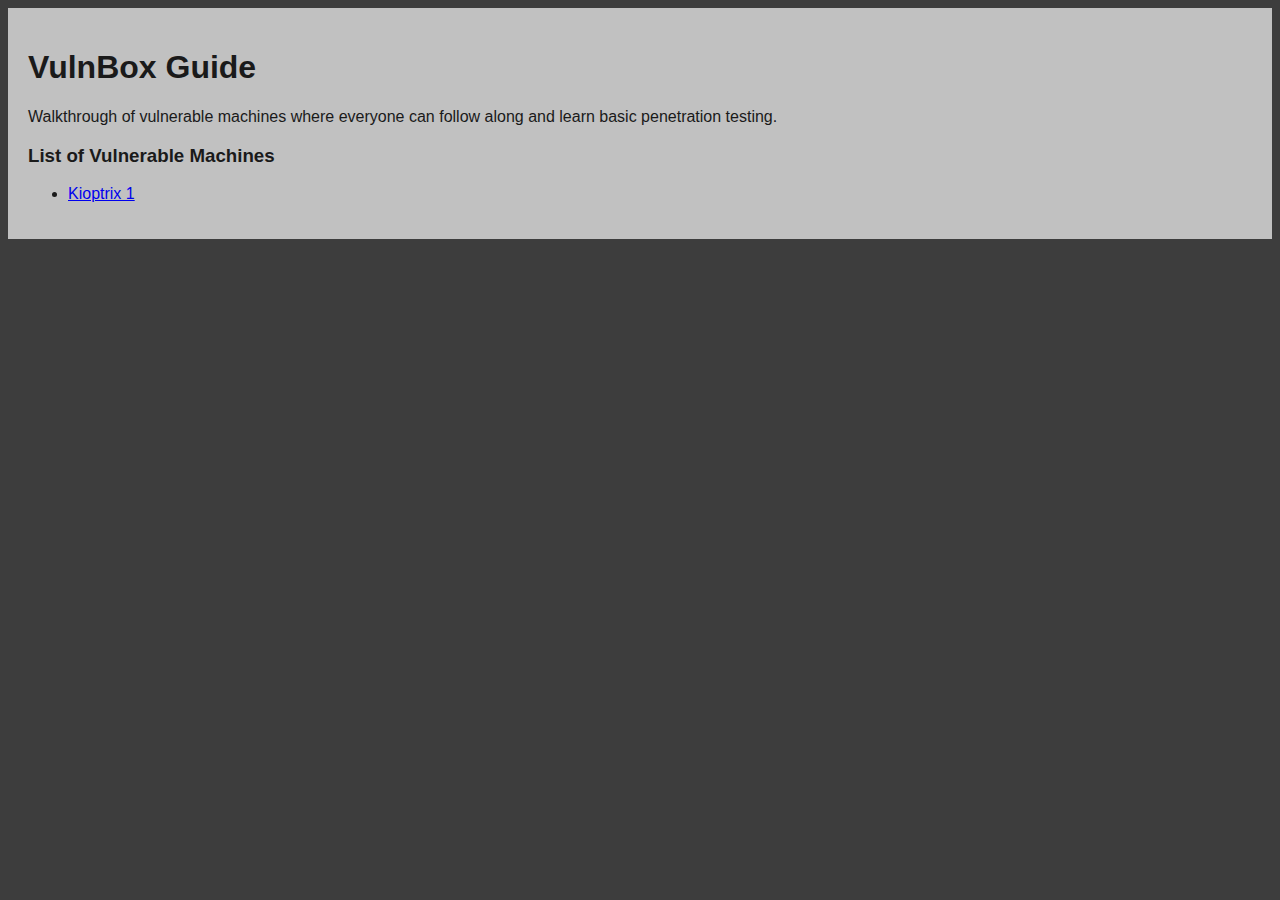
<file: index.html>
<!DOCTYPE html>
<html lang="en">
<head>
    <meta charset="UTF-8">
    <meta http-equiv="X-UA-Compatible" content="IE=edge">
    <meta name="viewport" content="width=device-width, initial-scale=1.0">
    <link rel="stylesheet" href="style.css">
    <title>VulnBox</title>
</head>
<body>
    <div class="coloring">
        <h1>VulnBox Guide</h1>
        <p>Walkthrough of vulnerable machines where everyone can follow along and learn basic penetration testing.</p>
        <h3>List of Vulnerable Machines</h3>
        <ul>
            <li><a href="./page/kioptrix-1.html">Kioptrix 1</a></li>
        </ul>
    </div>
    
</body>
</html>
</file>
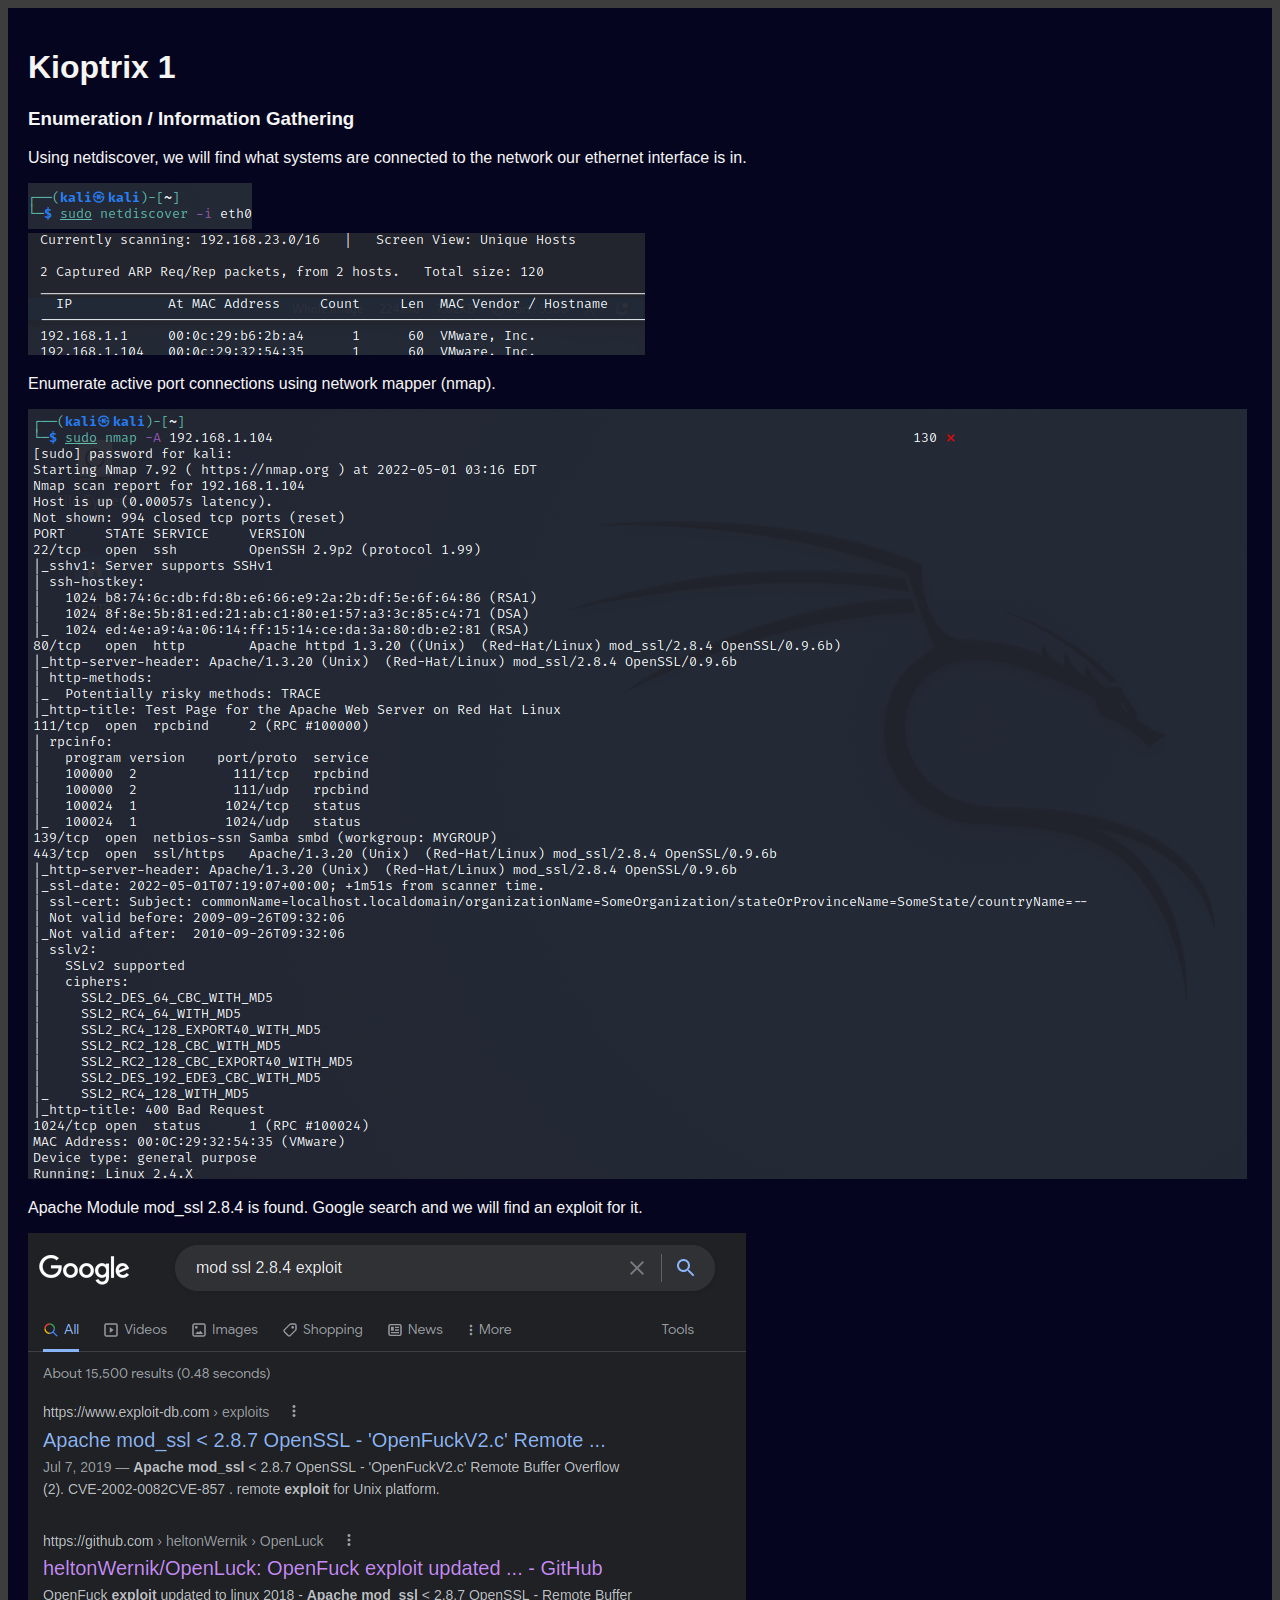
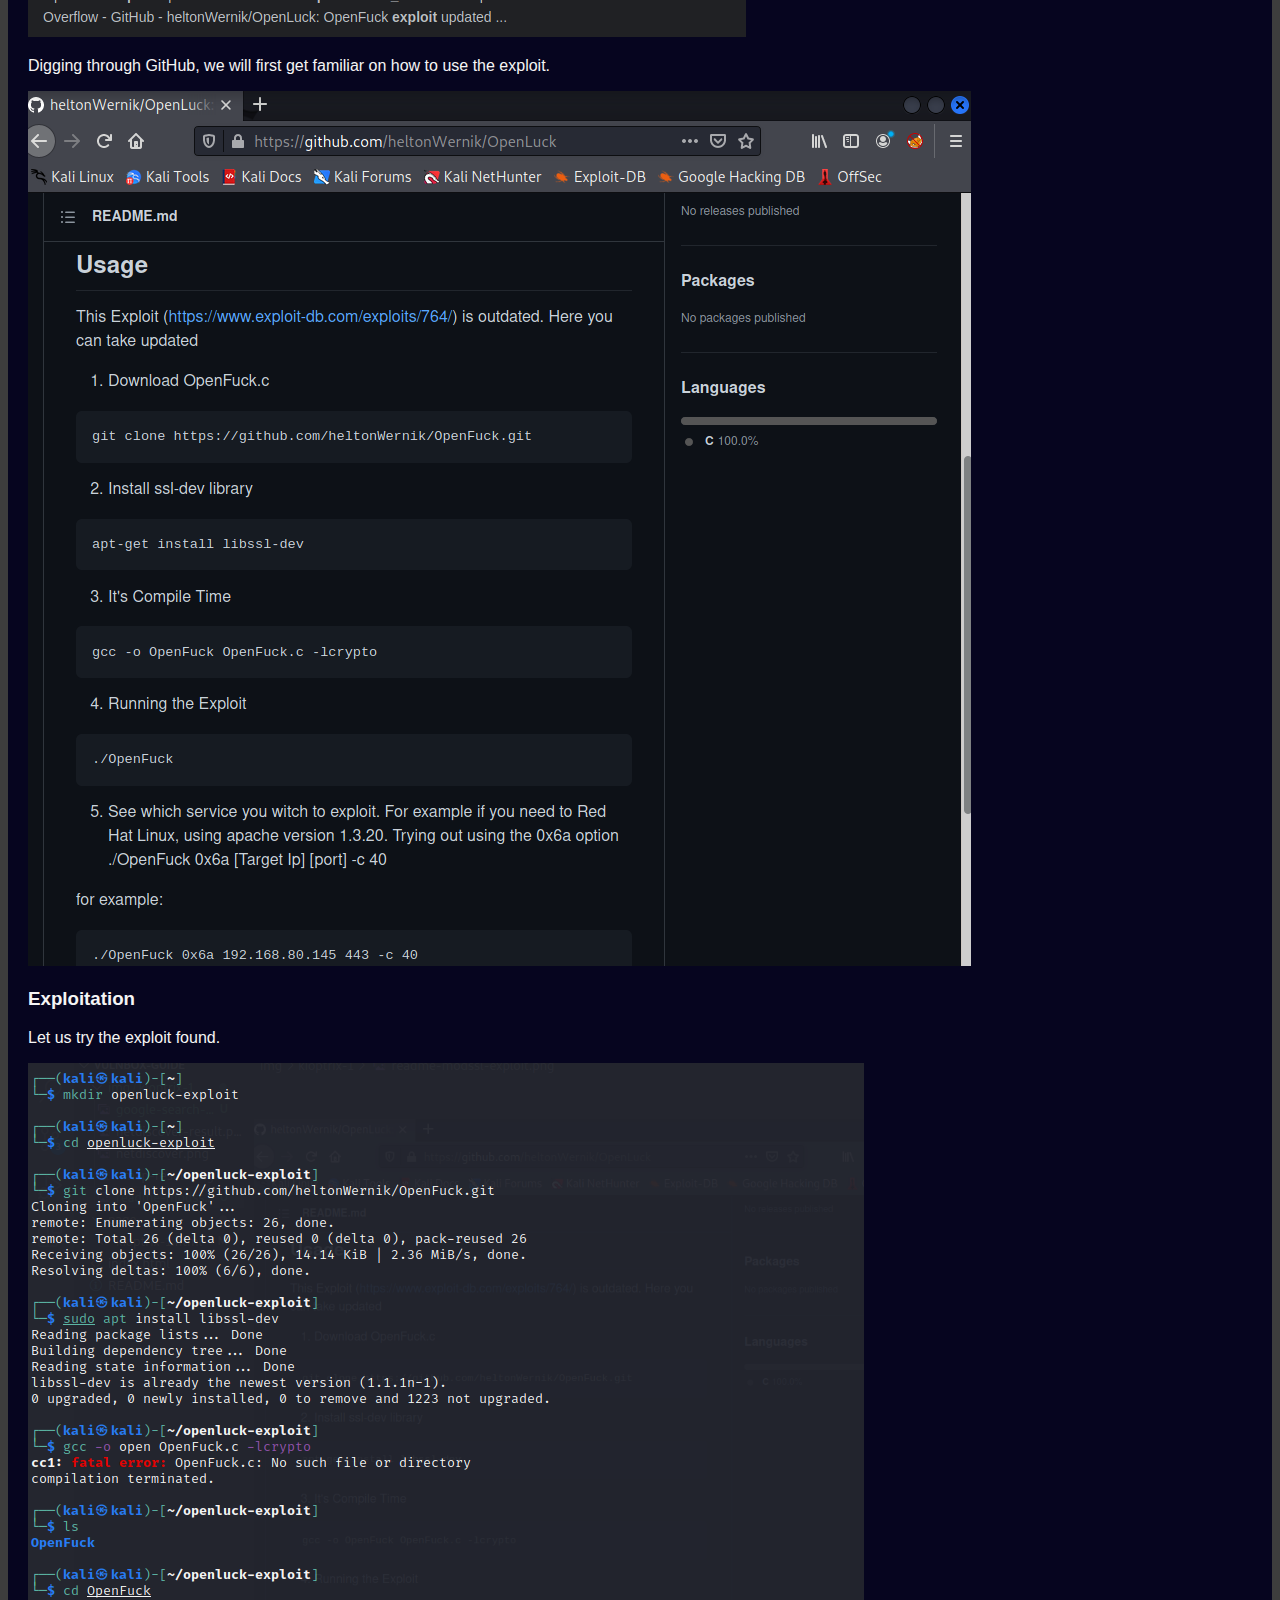
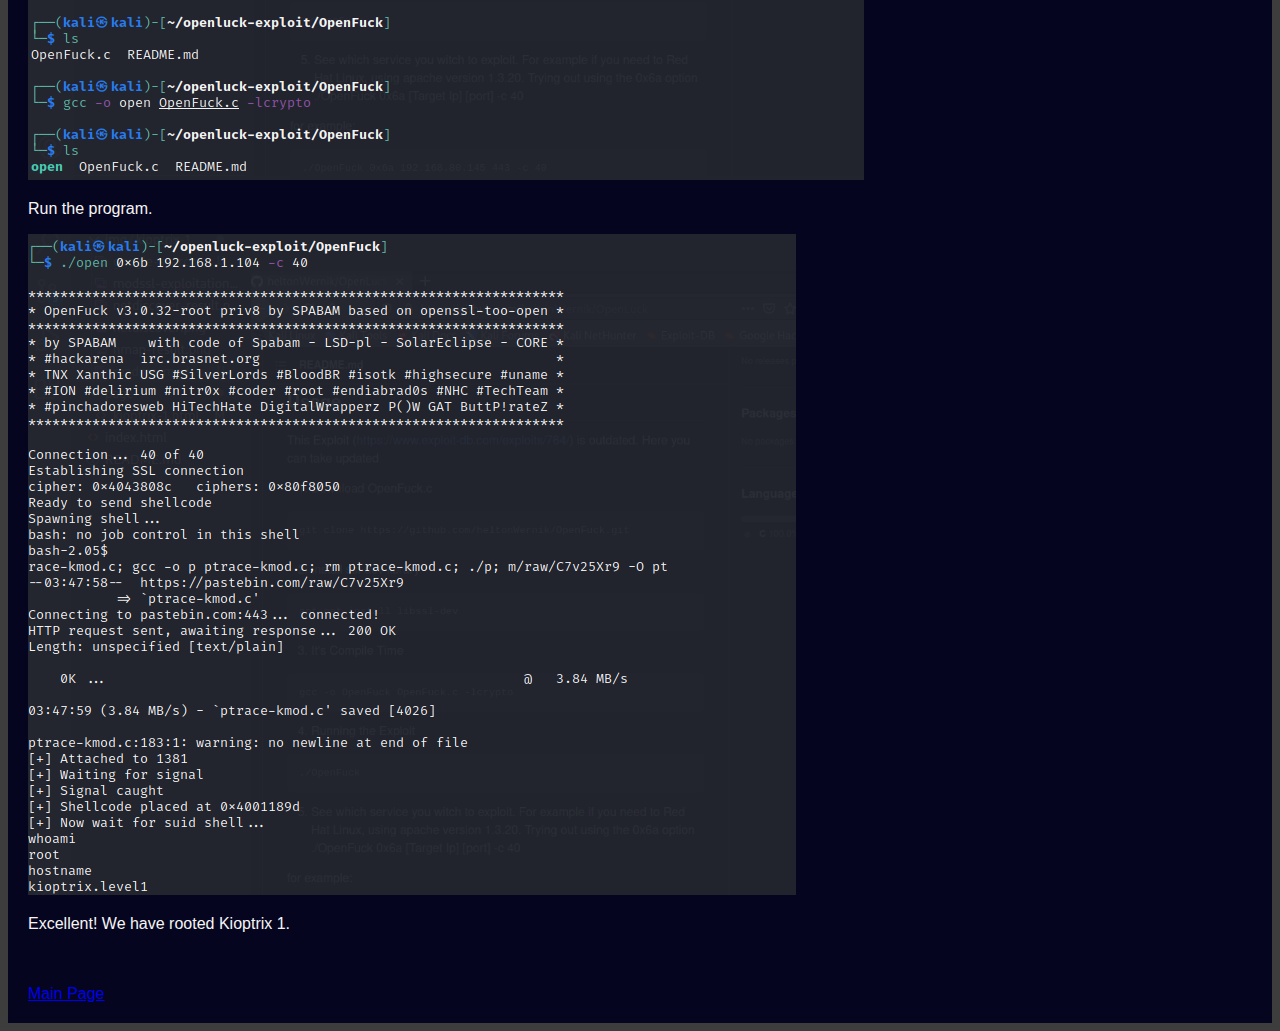
<file: page/kioptrix-1.html>
<!DOCTYPE html>
<html lang="en">
<head>
    <meta charset="UTF-8">
    <meta http-equiv="X-UA-Compatible" content="IE=edge">
    <meta name="viewport" content="width=device-width, initial-scale=1.0">
    <link rel="stylesheet" href="../style.css">
    <title>Kioptrix 1 Walkthrough</title>
</head>
<body>
    <div class="kioptrix">
        <h1>Kioptrix 1</h1>

        <h3>Enumeration / Information Gathering</h3>

        <p>Using netdiscover, we will find what systems are connected to the network our ethernet interface is in.</p>

        <img src="../img/kioptrix-1/netdiscover.png"><br>
        <img src="../img/kioptrix-1/netdiscover-result.png"><br>

        <p>Enumerate active port connections using network mapper (nmap).</p>
        <img src="../img/kioptrix-1/nmap-result.png"><br>

        <p>Apache Module mod_ssl 2.8.4 is found. Google search and we will find an exploit for it.</p>
        <img src="../img/kioptrix-1/google-search-modssl-exploit.png"><br>

        <p>Digging through GitHub, we will first get familiar on how to use the exploit.</p>
        <img src="../img/kioptrix-1/readme-modssl-exploit.png">

        <h3>Exploitation</h3>
        <p>Let us try the exploit found.</p>
        <img src="../img/kioptrix-1/modssl-exploitation.png">

        <p>Run the program.</p>
        <img src="../img/kioptrix-1/pwned.png">

        <p>Excellent! We have rooted Kioptrix 1.</p>

        <br>
        <br>
        <a href="../index.html">Main Page</a>
    </div>
</body>
</html>
</file>
<file: style.css>
body {
    font-family: Arial, Helvetica, sans-serif;
    background-color: #3d3d3d;
    color: #1a1a1a
}


div {
    background-color: #c1c1c1;
    padding: 20px;
}

.kioptrix {
    color: whitesmoke;
    background-color: #06051f;
}
</file>
